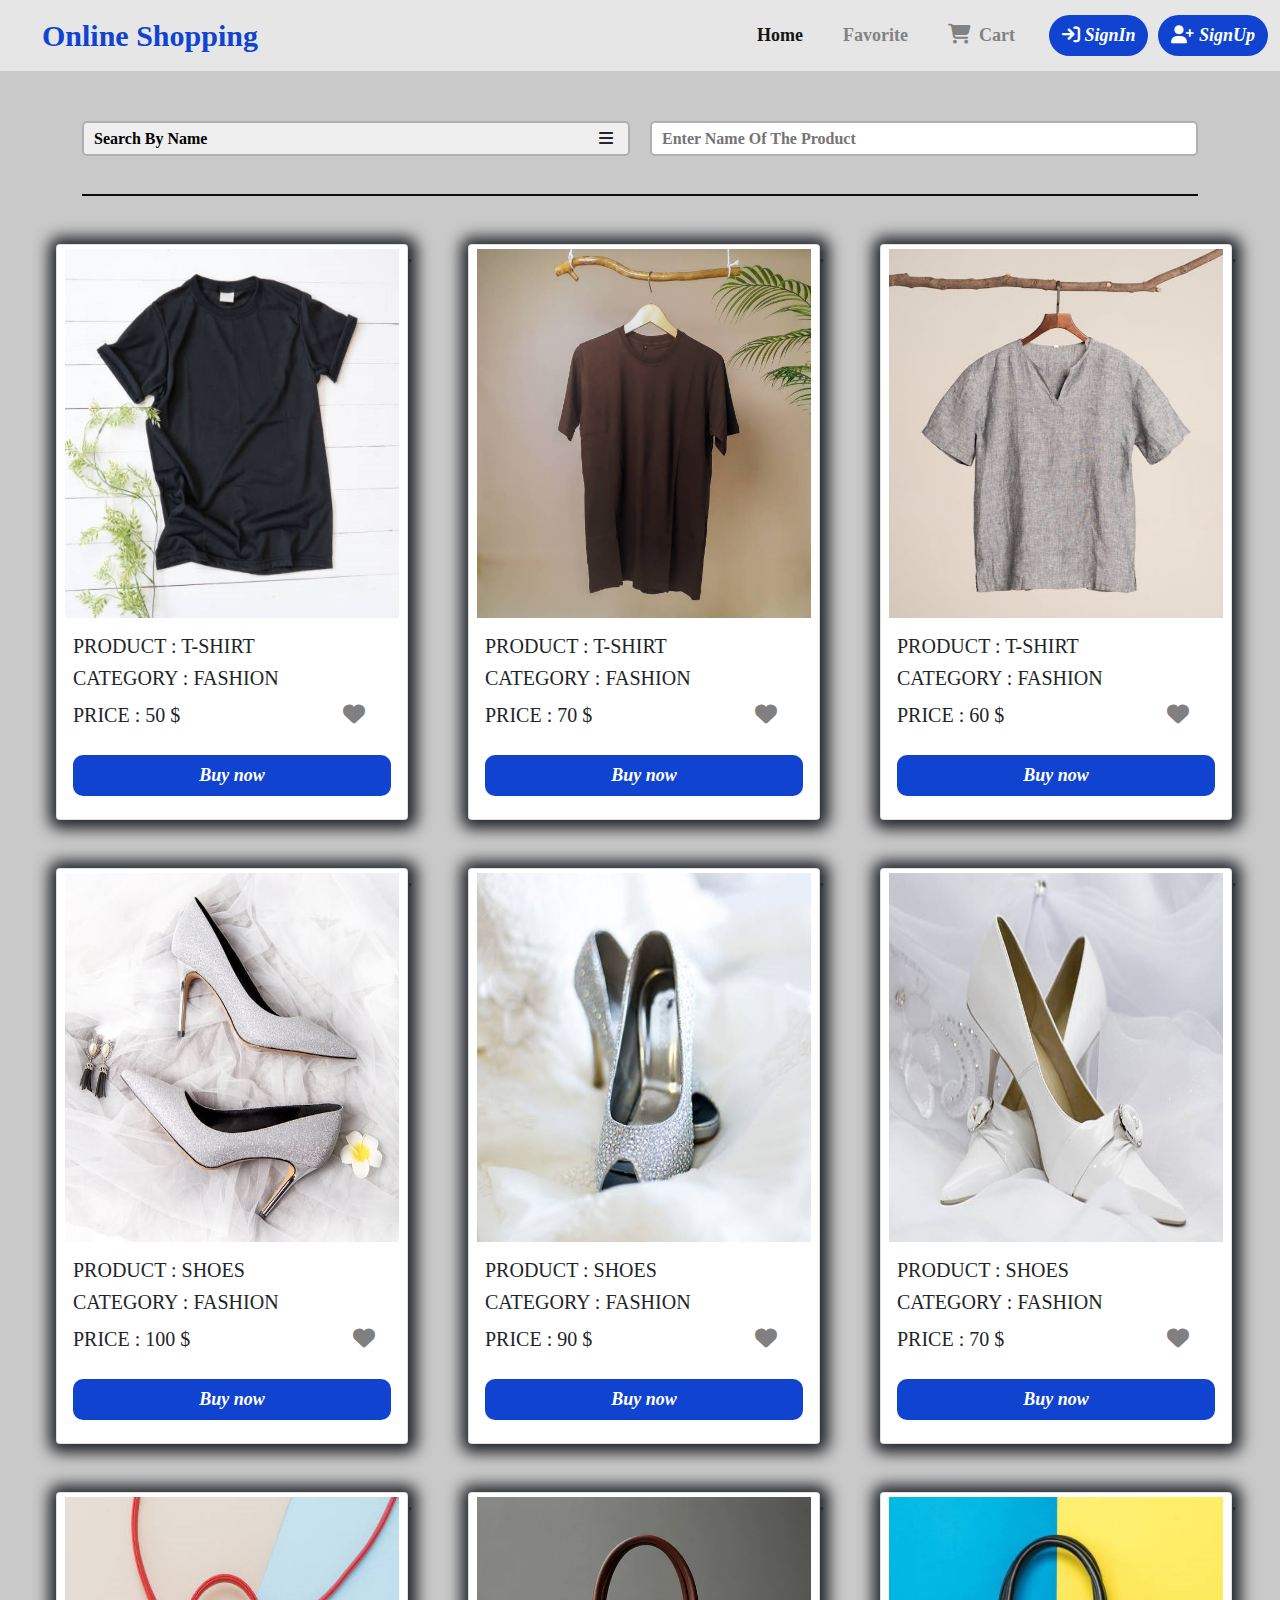
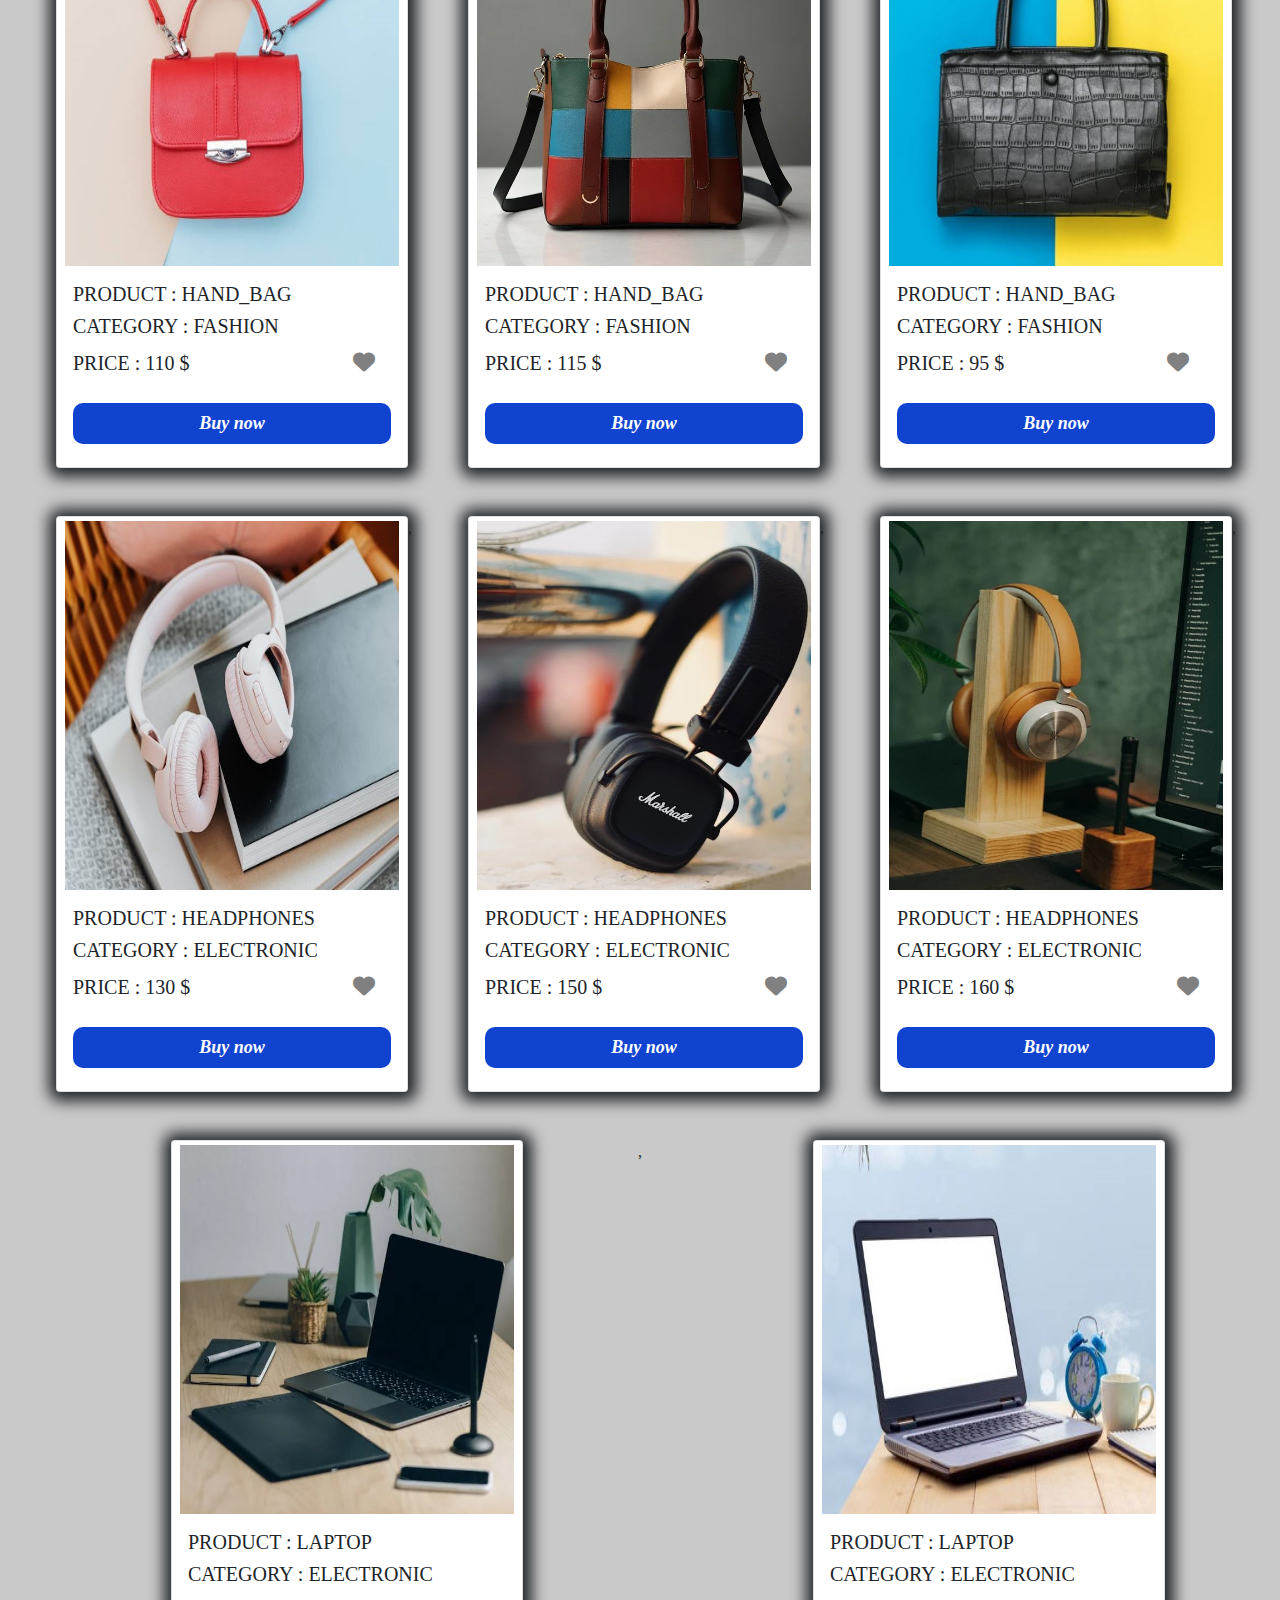
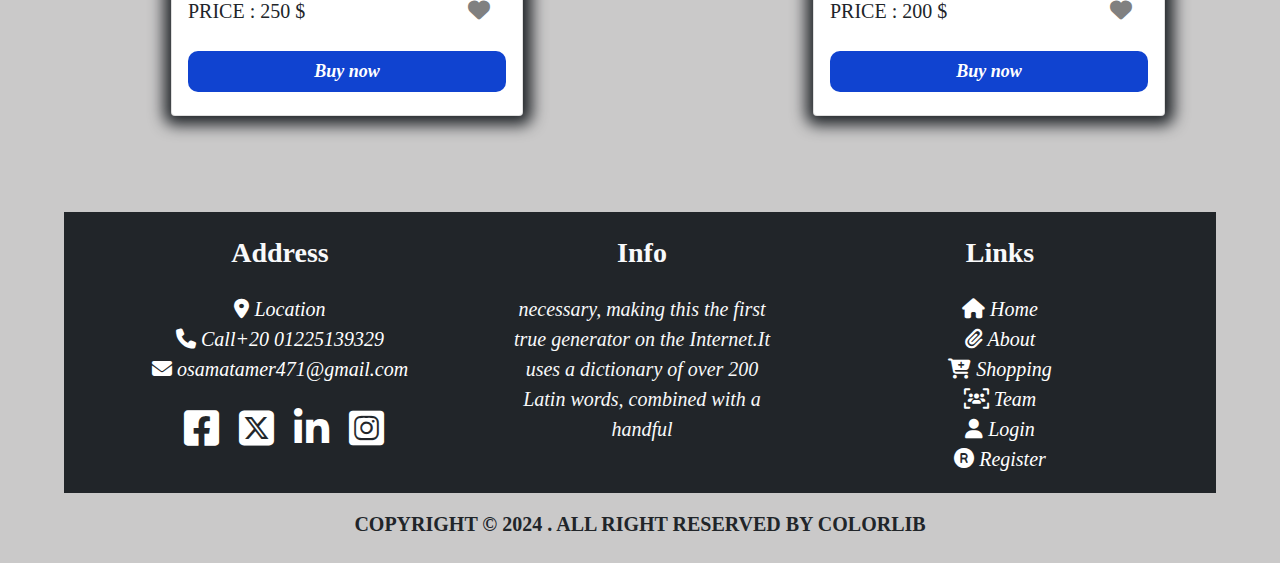
<file: index.html>
<!DOCTYPE html>
<html lang="en" data-bs-theme="dark">

<head>
  <meta charset="UTF-8">
  <meta name="viewport" content="width=device-width, initial-scale=1.0">
  <meta name="keywords" content="" />
  <meta name="description" content="">

  <link rel="StyleSheet" href="./CSS/all.css" />
  <link rel="StyleSheet" href="./CSS/font-awesome.min.css" />
  <link rel="StyleSheet" href="./CSS/bootstrap.min.css" />
  <link rel="styleSheet" href="./CSS/style.css" />

  <title>Home</title>
</head>

<body>
  
    <header>
        <nav class="navbar navbar-expand-lg nav-all">
            <div class="container-fluid">
                <a class="navbar-brand" href="#">Online Shopping</a>
                <button class="navbar-toggler" type="button" data-bs-toggle="collapse" data-bs-target="#navbarSupportedContent" aria-controls="navbarSupportedContent" aria-expanded="false" aria-label="Toggle navigation">
                    <span><i class="fa-solid fa-bars"></i></span>
                </button>
                
                <div class="collapse navbar-collapse justify-content-end w-50" id="navbarNavDropdown">
                    <ul class="navbar-nav d-flex flex-shrink-1">
                        <li class="nav-item fw-bold me-4">
                            <a class="nav-link active" aria-current="page" href="index.html" style="color:rgb(21, 21, 21);">Home</a>
                        </li>
                        <li class="nav-item fw-bold me-4" >
                            <a class="nav-link" href="cart.html#Favorite">Favorite</a>
                        </li>
                        <li class="nav-item cartNavItem">
                            <a class="nav-link cartNavIcon d-flex">
                                <div class="cartIconBox">
                                    <i class="fa-solid fa-cart-shopping fs-5 me-2"></i>  
                                    <span class="cartBadge"></span>
                                </div>
                                <span class="fw-bold">Cart</span>
                            </a>
                            <div class="cartMenu">
                                <div class="cartProductsContainer" id="cartProductsContainer">

                                </div> 

                                <div class="cartBtn">
                                    <a class="btn btn-primary" href="cart.html"> View All Product</a>
                                    <button class="btn btn-danger" id="deleteAllCart"> Delete All</button>
                                </div>
                            </div>
                        </li>
                        <li class="nav-item ">
                    </ul>
                    <div class="d-flex justify-content-start  ms-lg-3 mt-lg-0 profileBox">
                        <button class="btn btn1-home fst-italic " id="signInBtn" type="submit"><a href="./signin.html"><i class="fa-solid fa-arrow-right-to-bracket"></i> SignIn</a></button>
                        <button class="btn btn1-home fst-italic" id="signupBtn" type="submit"><a href="./signup.html"><i class="fa-solid fa-user-plus"></i> SignUp</a></button>
                        <a class="me-5"  id="profileNameBox">
                            <img src="image/userPhoto.png" alt="image-username" id="userImg"> 
                            <div class="profileNameMenu">
                                <button class="w-100 profileName profileMenuItem"> <i class="fa-solid fa-user"></i> &nbsp; Hi, </button>
                                <button class="w-100 profileMenuItem"><i class="fa-solid fa-gear"></i>&nbsp; Edit Profile</button>
                                <button class="btn btn-danger" id="logoutBtn">Logout  <i class="fa-solid fa-right-from-bracket"></i></button>
                            </div>
                        </a>
                    </div>
                </div>
            </div>
        </nav>
    </header>
   
    <main class="mb-5">
        <div class="searchContainer container mt-3">
            <form class="d-flex flex-column flex-md-row searchForm">

                <div class="searchTypeBox mb-2">

                    <select name="searchType" id="searchType" onblur="searchTypeIconDisplay()" onfocus="searchTypeIconDisplay()">
                        <option value="name">Search By Name</option>
                        <option value="category">Search By Category</option>
                    </select>
                    <span><i class="fa-solid fa-bars"></i></span>
                    
                </div>

                <div class="searchValueBox mb-2">
                    <input class="searchValueInput" name="name" type="text" id="productNameInput" placeholder="Enter Name Of The Product">
                    <input class="searchValueInput" name="category" type="text" id="productCategoryInput" placeholder="Enter Name Of The category">
                </div>
                
            </form>
        </div>
    </main>

    <section>
        <div class="mt-5">
            <div class="container-fluid">
                <div class="row justify-content-evenly products">

                    <!-- <div class="col-sm-12 col-md-6 col-lg-4 col-xl-3">
                        <div class="card mb-5 m-auto " style="width: 20rem; height: 30rem; box-shadow: 1px 1px 15px 8px;">
                            <img src="./image/shoes.webp" class="card-img-top ps-2 pe-2 pt-1" alt="Classima 10718" style="height: 75%;">
                            <div class="card-body">
                                <h5 class="fw-bold" style="text-transform: uppercase;">product : </h5>
                                <h5 class="fw-bold" style="text-transform: uppercase;">price : </h5>
                                <h5 class="fw-bold" style="text-transform: uppercase;">Category : </h5>
                                <button class="btn btn-show fst-italic">Buy now</button>
                                <button class="btn btn-icon fst-italic"><i class="fa-solid fa-heart"></i></button>
                            </div>
                        </div>
                    </div> -->

                </div>
            </div>
        </div>
    </section>

    <footer class="bd-footer mt-5 mb-4">
        <div class="container-fluid bg-dark" style="width: 90%;">
          <div class="row justify-content-evenly" style="text-align: center;">
    
            <div class="col-sm-12 col-md-6 col-lg-3">
              <div class="" style="width: 100%;">
                <h3 class="text-light pt-4 pb-3 fw-bold">Address</h3>
                <a href="#" class="footer-link fs-5 fst-italic" style="text-decoration: none;"><i
                    class="fa-solid fa-location-dot"></i><span> Location</span></a><br>
                <a href="#" class="footer-link fs-5 fst-italic" style="text-decoration: none;"><i class="fa-solid fa-phone"></i>
                  <span> Call+20 01225139329</span></a><br>
                <a href="#" class="footer-link fs-5 fst-italic" style="text-decoration: none;"><i
                    class="fa-solid fa-envelope"></i> <span> osamatamer471@gmail.com</span></a>
                <br />
                <a href="#"><i class="fa-brands fa-square-facebook ms-2 mt-4 mb-4 fs-1 pb-2 footer-link"></i></a>
                <a href="#"><i class="fa-brands fa-square-x-twitter ms-3 fs-1 pb-2 footer-link"></i></a>
                <a href="#"><i class="fa-brands fa-linkedin ms-3 fs-1 pb-2 footer-link"></i></a>
                <a href="#"><i class="fa-brands fa-square-instagram ms-3 fs-1 pb-1 footer-link"></i></a>
              </div>
            </div>
    
            <div class="col-sm-12 col-md-6 col-lg-3 ps-3">
              <div class="" style="width: 100%;">
                <h3 class="text-light pt-4 pb-3 fw-bold">Info</h3>
                <p class="text-light pb-3 fs-5 fst-italic" style="width: 100%;">
                  necessary, making this the first true generator on the Internet.It uses a dictionary of over 200 Latin
                  words, combined with a handful
                </p>
              </div>
            </div>
    
            <div class="col-sm-12 col-md-6 col-lg-3">
              <div style="width: 100%;">
                <h3 class="text-light pt-4 pb-3 fw-bold">Links</h3>
                <a href="./index.html" class=" footer-link fs-5 fst-italic" style="text-decoration: none;"><i
                    class="fa-solid fa-house"></i><span> Home</span></a><br>
                <a href="./about.html" class=" footer-link fs-5 fst-italic" style="text-decoration: none;"><i
                    class="fa-solid fa-paperclip"></i></i><span> About</span></a><br>
                <a href="./shopping.html" class=" footer-link fs-5 fst-italic" style="text-decoration: none;"><i 
                  class="fa-solid fa-cart-plus"></i><span> Shopping</span></a><br>
                <a href="#" class=" footer-link fs-5 fst-italic" style="text-decoration: none;"><i
                    class="fa-solid fa-users-viewfinder"></i><span> Team</span></a><br>
                <a href="./login.html" class=" footer-link fs-5 fst-italic " style="text-decoration: none;"><i
                    class="fa-solid fa-user"></i><span> Login</span></a><br>
                <a href="./register.html" class=" footer-link fs-5 fst-italic" style="text-decoration: none;"><i 
                  class="fa-solid fa-registered pb-4"></i></i><span> Register</span></a><br>
              </div>
            </div>
          </div>
        </div>
    
        <div style="text-align: center;">
          <p class="mt-3 fw-bold fs-5 m-auto">COPYRIGHT © 2024 . ALL RIGHT RESERVED BY COLORLIB</p>
        </div>
    </footer>
  

  <script src="./JS/bootstrap.bundle.min.js"></script>
  <script src="./JS/script.js"></script>
</body>

</html>
</file>
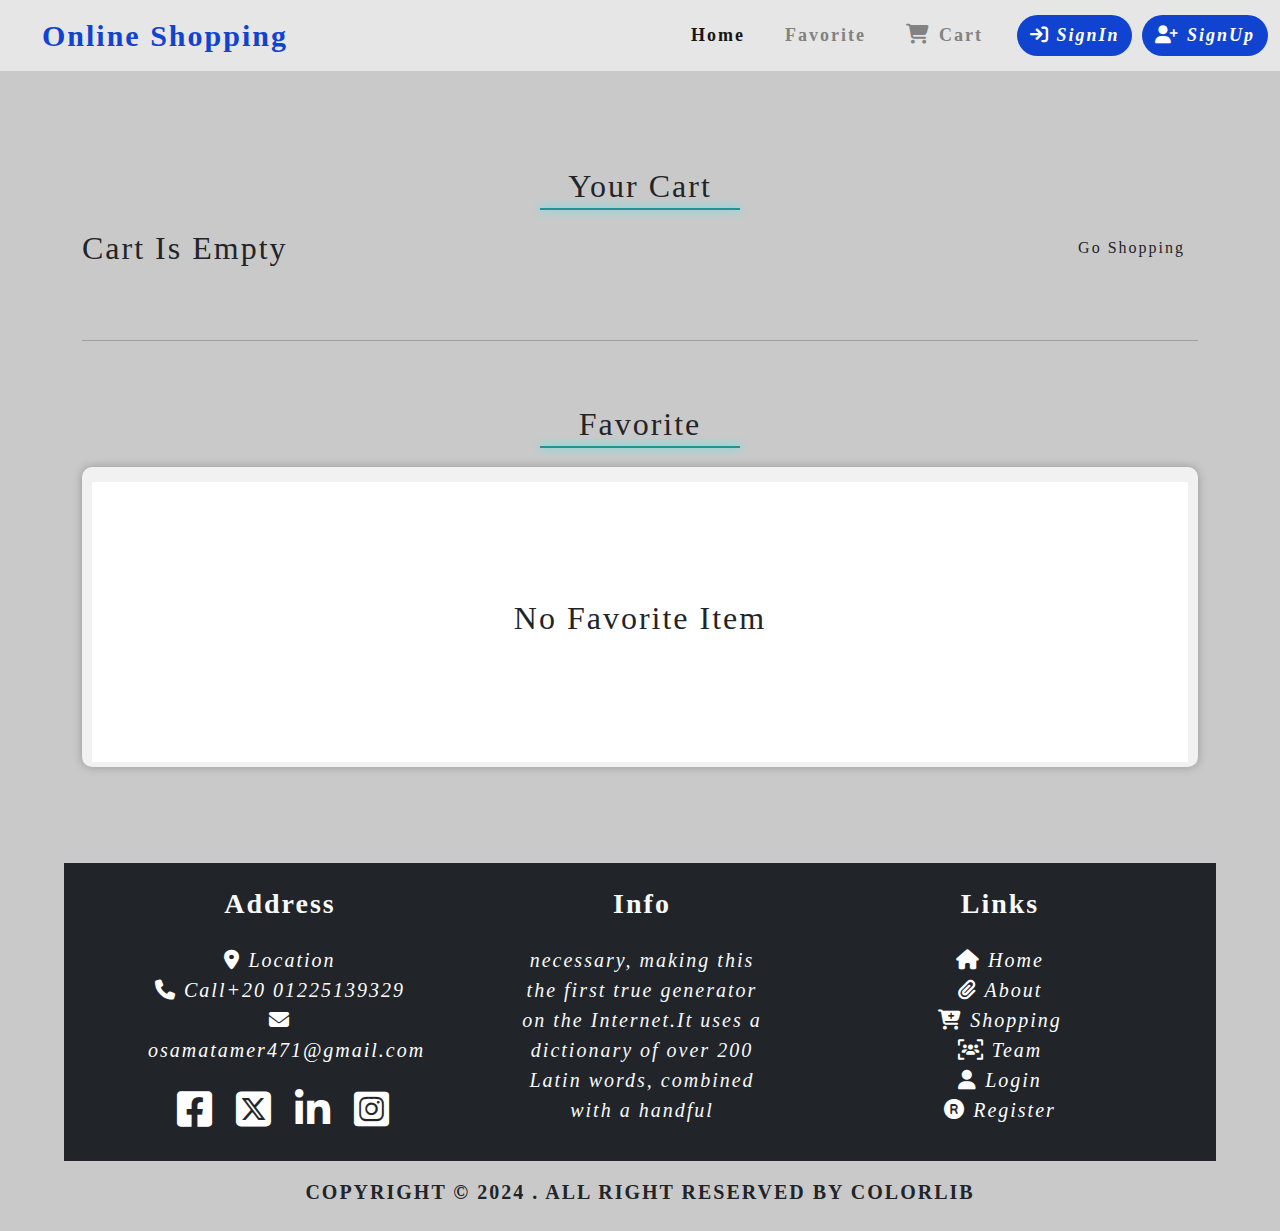
<file: cart.html>
<!DOCTYPE html>
<html lang="en">
<head>
  <meta charset="UTF-8">
  <meta name="viewport" content="width=device-width, initial-scale=1.0">
  <meta name="keywords" content="" />
  <meta name="description" content="">

  <link rel="StyleSheet" href="./CSS/all.css" />
  <link rel="StyleSheet" href="./CSS/font-awesome.min.css" />
  <link rel="StyleSheet" href="./CSS/bootstrap.min.css" />
  <link rel="styleSheet" href="./CSS/style.css" />
  <link rel="styleSheet" href="./CSS/cart.css" />
 

  <title>Home</title>
</head>
<body>
  <header>
    <nav class="navbar navbar-expand-lg nav-all">
        <div class="container-fluid">
            <a class="navbar-brand" href="#">Online Shopping</a>
            <button class="navbar-toggler" type="button" data-bs-toggle="collapse" data-bs-target="#navbarSupportedContent" aria-controls="navbarSupportedContent" aria-expanded="false" aria-label="Toggle navigation">
                <span><i class="fa-solid fa-bars"></i></span>
            </button>
            
            <div class="collapse navbar-collapse justify-content-end w-50" id="navbarNavDropdown">
                <ul class="navbar-nav d-flex flex-shrink-1">
                    <li class="nav-item fw-bold me-4">
                        <a class="nav-link active" aria-current="page" href="index.html" style="color:rgb(21, 21, 21);">Home</a>
                    </li>
                    <li class="nav-item fw-bold me-4" >
                        <a class="nav-link" href="cart.html#Favorite">Favorite</a>
                    </li>
                    <li class="nav-item cartNavItem">
                        <a class="nav-link cartNavIcon d-flex">
                            <div class="cartIconBox">
                                <i class="fa-solid fa-cart-shopping fs-5 me-2"></i>  
                                <span class="cartBadge"></span>
                            </div>
                            <span class="fw-bold">Cart</span>
                        </a>
                        <div class="cartMenu">
                            <div class="cartProductsContainer" id="cartProductsContainer">
                        
                            </div> 

                            <div class="cartBtn">
                                <a class="btn btn-primary" href="cart.html"> View All Product</a>
                                <button class="btn btn-danger" id="deleteAllCart"> Delete All</button>
                            </div>
                        </div>
                    </li>
                    <li class="nav-item ">
                </ul>
                <div class="d-flex justify-content-start  ms-lg-3 mt-lg-0 profileBox">
                    <button class="btn btn1-home fst-italic " id="signInBtn" type="submit"><a href="./signin.html"><i class="fa-solid fa-arrow-right-to-bracket"></i> SignIn</a></button>
                    <button class="btn btn1-home fst-italic" id="signupBtn" type="submit"><a href="./signup.html"><i class="fa-solid fa-user-plus"></i> SignUp</a></button>
                    <a class="me-5"  id="profileNameBox">
                        <img src="image/userPhoto.png" alt="image-username" id="userImg"> 
                        <div class="profileNameMenu">
                            <button class="w-100 profileName profileMenuItem"> <i class="fa-solid fa-user"></i> &nbsp; Hi, </button>
                            <button class="w-100 profileMenuItem"><i class="fa-solid fa-gear"></i>&nbsp; Edit Profile</button>
                            <button class="btn btn-danger" id="logoutBtn">Logout  <i class="fa-solid fa-right-from-bracket"></i></button>
                        </div>
                    </a>
                </div>
            </div>
        </div>
    </nav>
</header>

  <main class="my-5 py-5 d-flex flex-column container" id="Cart">
    <h2 class=" mb-4 sectionTitle">Your Cart </h2>
    <div class="cartContainer container d-flex flex-column flex-lg-row p-5 mb-5">
      <h2 class="emptyContainer">Cart Is Empty</h2>
      <a class="btn" href="index.html">Go Shopping</a>
    </div> <!-- cartContainer -->
        
    <div class="totalPriceContainer  justify-content-between  flex-column flex-md-row">
      <h2 class="totalPrice">Total Price : <span>0.00</span></h2>
      <div class="mt-2 mt-md-0">
        <button class="btn btn-success buyingBtn">Proceed to Buy</button>
        <button class="btn btn-danger deleteAllBtn">Delete ALL</button>
      </div>
    </div>

    <hr>
        
    <div class="mt-5" id="Favorite">
      <h2 class="mb-4 sectionTitle">Favorite</h2>
      <div class="Favorite">
        <div data-bs-spy="scroll" data-bs-target="#list-example" data-bs-offset="0" class="scrollspy-example  favoriteContainer" tabindex="0">

        </div>
            
        <div id="list-example" class="list-group circlesBox d-none d-lg-flex">

        </div>
      </div> <!-- Favorite -->
    </div>
  </main>


  <footer class="bd-footer mt-5 mb-4">
    <div class="container-fluid bg-dark" style="width: 90%;">
      <div class="row justify-content-evenly" style="text-align: center;">
        <div class="col-sm-12 col-md-6 col-lg-3">
          <div class="" style="width: 100%;">
            <h3 class="text-light pt-4 pb-3 fw-bold">Address</h3>
            <a href="#" class="footer-link fs-5 fst-italic" style="text-decoration: none;"><i
              class="fa-solid fa-location-dot"></i><span> Location</span></a><br>
            <a href="#" class="footer-link fs-5 fst-italic" style="text-decoration: none;"><i class="fa-solid fa-phone"></i>
            <span> Call+20 01225139329</span></a><br>
            <a href="#" class="footer-link fs-5 fst-italic" style="text-decoration: none;"><i
                class="fa-solid fa-envelope"></i> <span> osamatamer471@gmail.com</span></a>

            <br />

            <a href="#"><i class="fa-brands fa-square-facebook ms-2 mt-4 mb-4 fs-1 pb-2 footer-link"></i></a>
            <a href="#"><i class="fa-brands fa-square-x-twitter ms-3 fs-1 pb-2 footer-link"></i></a>
            <a href="#"><i class="fa-brands fa-linkedin ms-3 fs-1 pb-2 footer-link"></i></a>
            <a href="#"><i class="fa-brands fa-square-instagram ms-3 fs-1 pb-1 footer-link"></i></a>
          </div>
        </div>
    
        <div class="col-sm-12 col-md-6 col-lg-3 ps-3">
          <div class="" style="width: 100%;">
            <h3 class="text-light pt-4 pb-3 fw-bold">Info</h3>
            <p class="text-light pb-3 fs-5 fst-italic" style="width: 100%;">
              necessary, making this the first true generator on the Internet.It uses a dictionary of over 200 Latin
              words, combined with a handful
            </p>
          </div>
        </div>
    
        <div class="col-sm-12 col-md-6 col-lg-3">
          <div style="width: 100%;">
            <h3 class="text-light pt-4 pb-3 fw-bold">Links</h3>
            <a href="./index.html" class=" footer-link fs-5 fst-italic" style="text-decoration: none;"><i
              class="fa-solid fa-house"></i><span> Home</span></a><br>
            <a href="./about.html" class=" footer-link fs-5 fst-italic" style="text-decoration: none;"><i
              class="fa-solid fa-paperclip"></i></i><span> About</span></a><br>
            <a href="./shopping.html" class=" footer-link fs-5 fst-italic" style="text-decoration: none;"><i 
              class="fa-solid fa-cart-plus"></i><span> Shopping</span></a><br>
            <a href="#" class=" footer-link fs-5 fst-italic" style="text-decoration: none;"><i
              class="fa-solid fa-users-viewfinder"></i><span> Team</span></a><br>
            <a href="./login.html" class=" footer-link fs-5 fst-italic " style="text-decoration: none;"><i
              class="fa-solid fa-user"></i><span> Login</span></a><br>
            <a href="./register.html" class=" footer-link fs-5 fst-italic" style="text-decoration: none;"><i 
              class="fa-solid fa-registered pb-4"></i></i><span> Register</span></a><br>
          </div>
        </div>
      </div>
    </div>
    
    <div style="text-align: center;">
      <p class="mt-3 fw-bold fs-5 m-auto">COPYRIGHT © 2024 . ALL RIGHT RESERVED BY COLORLIB</p>
    </div>
  </footer>

 
  <script src="./JS/bootstrap.bundle.min.js"></script>
  <script src="./JS/cart.js"></script>
    
</body>
</html>
</file>
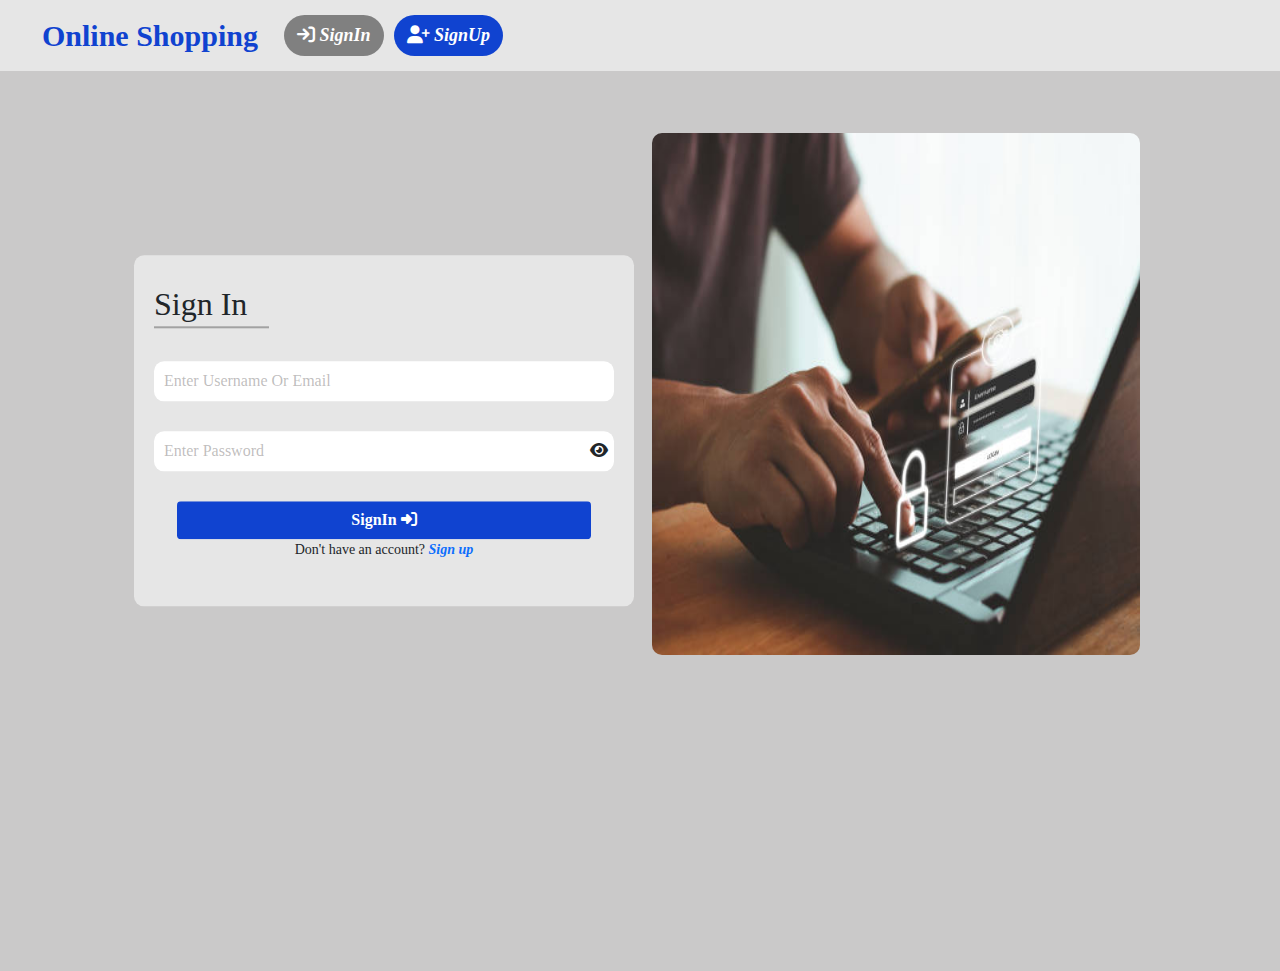
<file: signin.html>
<!DOCTYPE html>
<html lang="en" data-bs-theme="dark">

<head>
  <meta charset="UTF-8">
  <meta name="viewport" content="width=device-width, initial-scale=1.0">
  <meta name="keywords" content="" />
  <meta name="description" content="">

  <link rel="StyleSheet" href="./CSS/all.css" />
  <link rel="StyleSheet" href="./CSS/font-awesome.min.css" />
  <link rel="StyleSheet" href="./CSS/bootstrap.min.css" />
  <link rel="styleSheet" href="./CSS/style.css" />
  <link rel="styleSheet" href="./CSS/signin.css" />

  <title>Home</title>
</head>

<body>
  
    <header>
        <nav class="navbar navbar-expand-lg nav-all">
            <div class="container-fluid">
                <a class="navbar-brand" href="#">Online Shopping</a>
                <button class="navbar-toggler" type="button" data-bs-toggle="collapse" data-bs-target="#navbarSupportedContent" aria-controls="navbarSupportedContent" aria-expanded="false" aria-label="Toggle navigation">
                    <span><i class="fa-solid fa-bars"></i></span>
                </button>
                
                <div class="collapse navbar-collapse" id="navbarSupportedContent">
                    <button class="btn btn1-home fst-italic" type="submit" style="background-color: gray;"><a href="./signin.html"><i class="fa-solid fa-arrow-right-to-bracket"></i> SignIn</a></button>
                    <button class="btn btn1-home fst-italic" type="submit"><a href="./signup.html"><i class="fa-solid fa-user-plus"></i> SignUp</a></button>
                </div>
            </div>
        </nav>
    </header>
  
    <main>
      <div class="container-fluid">
        <div class="row justify-content-evenly">
          <div class="formContainer container">
              <form>
                  <h2>Sign In</h2>
                  <div class="inputContainer">
                    <span class="inputName ">Username or Email</span>
                    <input type="text" placeholder="Enter Username Or Email" id="userNameOrEmail" autocomplete="off">
                  </div>
                  <div class="inputContainer">
                    <span class="inputName">Password</span>
                    <input type="password" placeholder="Enter Password" id="password">
                    <span class="passwordEye" onclick="showPassWord()"><i class="fa-solid fa-eye"></i></span>
                  </div>
                  <div class="submitContainer">
                    <button class="btn" id="submitBtn">SignIn <i class="fa-solid fa-right-to-bracket"></i></button>
                    <p>Don't have an account? <a href="signup.html">Sign up</a></p>
                  </div>
              </form>
          </div>
          <div class="div-img-signup">
            <img src="./image/signin.jpg" alt="signup" class="img-signup" />
        </div>
        </div>
      </div>
    </main>

  <script src="./JS/bootstrap.bundle.min.js"></script>
  <script src="./JS/signin.js"></script>
</body>

</html>
</file>
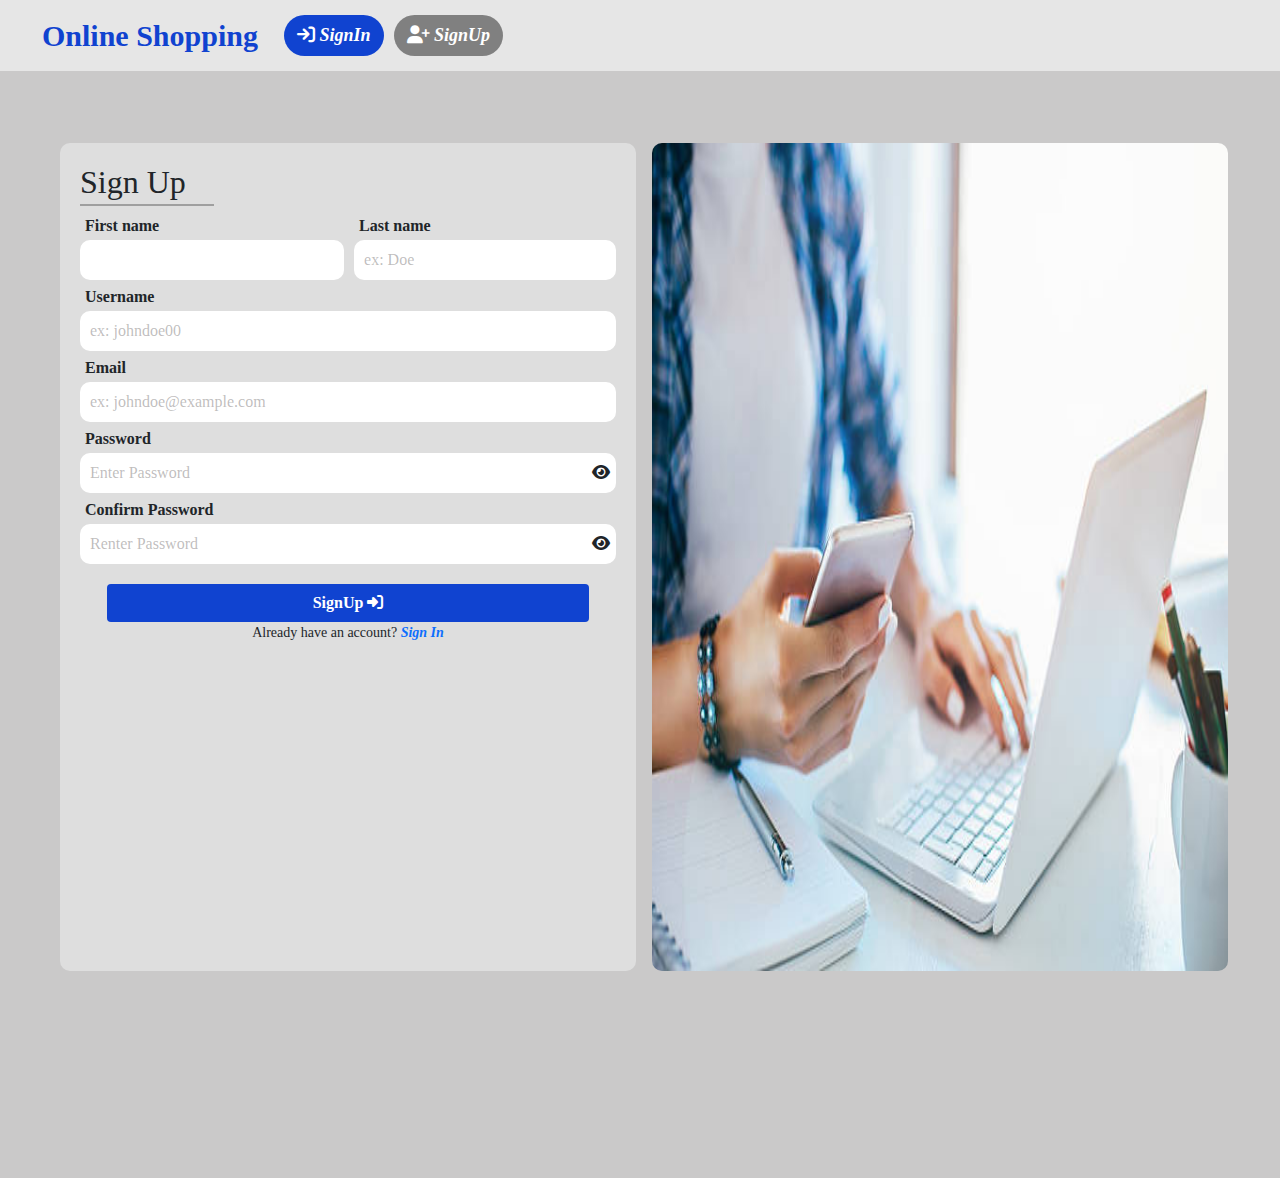
<file: signup.html>
<!DOCTYPE html>
<html lang="en" data-bs-theme="dark">

<head>
  <meta charset="UTF-8">
  <meta name="viewport" content="width=device-width, initial-scale=1.0">
  <meta name="keywords" content="" />
  <meta name="description" content="">

  <link rel="StyleSheet" href="./CSS/all.css" />
  <link rel="StyleSheet" href="./CSS/font-awesome.min.css" />
  <link rel="StyleSheet" href="./CSS/bootstrap.min.css" />
  <link rel="styleSheet" href="./CSS/style.css" />
  <link rel="styleSheet" href="./CSS/signup.css" />

  <title>Home</title>
</head>

<body>
  
    <header>
        <nav class="navbar navbar-expand-lg nav-all">
            <div class="container-fluid">
                <a class="navbar-brand" href="#">Online Shopping</a>
                <button class="navbar-toggler" type="button" data-bs-toggle="collapse" data-bs-target="#navbarSupportedContent" aria-controls="navbarSupportedContent" aria-expanded="false" aria-label="Toggle navigation">
                    <span><i class="fa-solid fa-bars"></i></span>
                </button>
                
                <div class="collapse navbar-collapse" id="navbarSupportedContent">
                    <button class="btn btn1-home fst-italic" type="submit"><a href="./signin.html"><i class="fa-solid fa-arrow-right-to-bracket"></i> SignIn</a></button>
                    <button class="btn btn1-home fst-italic" type="submit" style="background-color: gray;"><a href="./signup.html"><i class="fa-solid fa-user-plus"></i> SignUp</a></button>
                </div>
            </div>
        </nav>
    </header>
  
    <main class="pb-2 pt-4">
        
        <div class="container-fluid">
            <div class="row justify-content-evenly mt-5">
                <div class="formContainer"> 
                    <div class="div-form-signup mx-5">
                        <form >
                            <h2>Sign Up</h2>
        
                            <div class="nameContainer d-flex flex-column flex-lg-row">
                                <div>
                                    <label for="firstName">First name</label>
                                    <input type="text" placeholder="ex: John" id="firstName" autofocus autocomplete="off">
                                </div>
                            
                                <div>
                                    <label for="lastName">Last name</label>
                                    <input type="text" placeholder="ex: Doe" id="lastName" autocomplete="off">
                                </div>
                            </div>
        
                            <div class="">
                            <label for="username">Username</label>
                            <input type="text" placeholder="ex: johndoe00" id="username" autocomplete="off">
                            </div>
        
                            <div class="">
                            <label for="email">Email</label>
                            <input type="email" placeholder="ex: johndoe@example.com" id="email" autocomplete="off">
                            </div>
        
                            <div class="">
                                <label for="password"> Password</label>
                                <div class="inputContainer passwordContainer">
                                    <input type="password" placeholder="Enter Password" id="password">
                                    <span class="passwordEye" onclick="showPassWord()"><i class="fa-solid fa-eye"></i></span>
                                </div>
                            </div>
                            <div class="">
                                <label for="confirmPassword">Confirm Password</label>
                                <div class="inputContainer passwordContainer">
                                    <input type="password" placeholder="Renter Password" id="confirmPassword">
                                    <span class="confirmPasswordEye" onclick="showConfirmPassWord ()"><i class="fa-solid fa-eye"></i></span>
                                </div>
                            </div>
        
                            <div class="submitContainer">
                            <button class="btn" id="submitBtn">SignUp <i class="fa-solid fa-right-to-bracket"></i></button>
                            <p>Already have an account? <a href="#">Sign In</a></p>
                            </div>
        
                        </form>
                    </div>
                </div>
            </div> 

                <div class="div-img-signup">
                    <img src="./image/signup.jpg" alt="signup" class="img-signup" />
                </div>

            </div>
        </div>
        
    </main>

  <script src="./JS/bootstrap.bundle.min.js"></script>
  <script src="./JS/signup.js"></script>
</body>

</html>
</file>
<file: CSS/style.css>
*{
    box-sizing: border-box;
    margin: 0;
    padding: 0;
}

body{
    font-family: cursive;
    background-color: rgba(149, 148, 148, 0.5);
}

/* ------------------------------------------  Header  -------------------------------- */
.nav-all{
    width: 100%;
    background-color: rgb(230, 230, 230);
    top: 0;
    z-index: 1;
}
.navbar-brand{
    font-size: 30px;
    font-weight: bold;
    margin-left: 30px;
    color: rgb(16, 67, 208);
}
.navbar-brand:hover{
    color: rgba(44, 89, 253, 0.9);
    transform: scale(1.1 , 1.1);
}
.nav-link{
    color: rgb(130, 130, 130);
    margin: auto;
    font-size: 18px;
}
.nav-item:hover .nav-link{
    color: rgb(21, 21, 21);
    transform: scale(1.2 , 1.2);
}
.cartNavItem {
    position: relative;
}
.cartNavIcon {
    cursor:pointer;
}
.cartIconBox {
    position: relative;
    font-size: 18px;
}
.fa-cart-shopping {
    color:rgb(130, 130, 130);
}
.cartBadge {
    position: absolute;
    top: -10px;
    right: 0px;
    width: 20px;
    height: 20px;
    text-align: center;
    border-radius: 50%;
    line-height: 15px;
    font-size: 13px;
    background-color: rgb(4, 158, 158);
    color: #ffffff;
    padding: 2.5px;
}

.cartMenu {
    width: 350px;
    min-height: 150px;
    max-height: 400px;
    position: absolute;
    top: calc(100% + 5px);
    right: 0;
    z-index: 2;
    background: rgba(202, 198, 198, 0.473);
    backdrop-filter: blur(25px);
    border: 1px solid rgba(105, 105, 105);
    border-radius: 10px;
    overflow: hidden;
    box-shadow: 0 1px 50px rgba(0, 0, 0, 0.384);
    padding-bottom: 50px;
    display: none;   
}
#emptyCartText {
    display: flex;
    justify-content: center;
    align-items: center;
    width: 100%;
    height: 80px;
}
.cartProductsContainer {
    width: 100%;
    max-height:  350px;
    padding: 5px;
    overflow-y: scroll;
}
.cartProductsContainer::-webkit-scrollbar {
    width: 5px ;
    opacity: 0;
}
.cartProductsContainer::-webkit-scrollbar-track {
    background: #ffffff1c ;

}
.cartProductsContainer::-webkit-scrollbar-thumb {
    background: linear-gradient(0deg, #e3e3e3, #e5e5ea);
    transition:  0.5s;
}
.cartProductsContainer::-webkit-scrollbar-thumb:hover {
    background: linear-gradient(0deg, #c7c8c8 ,#cbcbcb);
}
.cartProducs {
    width: 100%;
    height: 80px;
    display: flex;
    background-color: #c7c8c8;
    user-select: none;
    margin-bottom: 5px;
}
.cartProducs img {
    width: 75px;
    border-radius: 10px;

}
.cartProductInfo {
    width: calc(100% - 75px);
    padding: 0 5px;
    display: flex;
    justify-content: space-between;
    align-items: center;

}
.cartProductInfo h3 {
    font-size: 14px;
    width: 70%;
    max-height: 70px;
    white-space: wrap;
    overflow: hidden;
    text-overflow: ellipsis;
}
.cartProductQuantity {
    display: flex;
    justify-content: space-between;
    width: 100px;

}
.cartProductQuantity span {
    text-align: center;
    width: 25px;
    height: 25px;
    padding: 0;
    line-height: 20px;

}
.cartBtn{
    width: calc(100% - 10px);
    height: 40px;
    position: fixed;
    bottom: 5px;
    left: 50%;
    transform: translate(-50% , 0%);
    display: flex;
    justify-content: space-around;
    column-gap: 5px;

}
.cartBtn button {
    width: 50%;
}
.btn1-home{
    background-color: rgb(16, 67, 208);
    color: white;
    border-radius: 30px;
    font-size: 18px;
    font-weight: bold;
    margin-left: 10px;
}
.btn1-home a{
    text-decoration: none;
    color: white;
}

.btn1-home:hover{
    background-color:rgba(44, 89, 253, 0.9);
    color: white;
    transform: scale(1.07 , 1.07);
}

.cardProductQuantity {
    display: none ;
    margin-top: 10px;
    justify-content: space-between;
    padding: 0 5px;
}

.addToCartBtn {
    justify-content: center;
    text-align: center !important;
}
.cardProductQuantity {
    display: none ;
    margin-top: 10px;
    justify-content: space-between;
    padding: 0 5px;
}


/* ---------------------------------------------- profile ------------------------------------------------- */

#profileNameBox {
    display: none;
    position: relative;
    cursor: pointer;
}
@media (max-width: 992px) {
    #profileNameBox {
        position: static;
    }
}
#userImg {
    width: 30px;
    border: 1.5px solid #292929;
    border-radius: 50%;
    margin-left: 44%;
}
.profileNameMenu {
    position: absolute;
    right: 0;
    top: calc(100% + 10px);
    width: 200px;
    background-color: #b1afaf;
    border-radius: 5px;
    display: none;
    gap: 2px;
    flex-direction: column;
    justify-content: space-between;
    border-radius: 5px;
    box-shadow: 0 0 10px rgba(3, 126, 126, 0.445);
    overflow: hidden;
    padding: 0 0 0px 0;
}
.profileName {
    text-transform: capitalize;
}
.profileMenuItem {
    height: 30px;
    border: none;
    text-align: start;
    padding: 0 20px;
    background-color: #f1f1f1;
}
.profileMenuItem:hover {
    background-color: #e1e1e1;
}

/* ------------------------------------------  section1  -------------------------------- */

.btn-show{
    background-color: rgb(16, 67, 208);
    width: 100%;
    color: white;
    border-radius: 10px;
    font-size: 18px;
    font-weight: bold;
}
.btn-show:hover{
    background-color:rgba(44, 89, 253, 0.9);
    color: white;
    transform: scale(1.07 , 1.07);
}
.icon{
    font-size: 22px;
    color: gray;
    margin-left: 50%;
}


/* ---------------------------------------------- Search Form  ----------------------------------- */
.searchForm {
    justify-content: center;
    align-items: center;
    column-gap: 20px;
    width: 100%;
    margin: 50px auto 15px auto;
    padding:  0 0 30px 0;
    border-bottom: 2px solid #0b0b0b;
    background-color: #e9e8e800;
}
.searchTypeBox {
    width: 50%;
    position: relative;

}
.searchTypeBox span {
    position: absolute;
    top: 50%;
    right: 10px;
    background-color: #faf4f400;
    transform: translate(-50% , -50%);
    z-index: 1;
}
.searchTypeBox select {
    width: 100%;
    height: 35px;
    padding: 0 10px;
    outline: none;
    appearance: none;
    font-weight: 600;
    border-radius: 5px;
    border: 2px solid #b1afaf;
}

.searchValueBox {
    width: 50%;
}
@media (max-width: 868px) {
    .searchTypeBox {
        width: 100%;
    }
    .searchValueBox {
        width: 100%;
    }
}
.searchValueBox > input , .searchValueBox select , .searchValueBox div{
    width: 100%;
    height: 35px;
    padding: 0 0px;
    font-weight: 600;
}
.searchValueBox select , .searchValueBox  .productPriceInput{
    display: flex;
    column-gap: 20px;
    padding: 1 0 0;
    display: none;
}
.searchValueBox  div  input{
    width: 50%;
    font-weight: 600;
    padding: 0 10px;
    border: 0.1px solid #b1afaf;
    outline: none;
}
.searchValueBox > input , .searchValueBox select, .searchValueBox  div  input{
    padding-left: 10px;
    border-radius: 5px;
    border: 2px solid #b1afaf;
    outline: none;
}
#productCategoryInput{
    display: none;
}

/* --------------------------------- Product Card container ---------------------------------------------- */
.mainPageContainer {
    width: 90%;
    margin: 0 auto;
    display: flex;
    flex-wrap: wrap;
    justify-content: center;
}
.productCard {
    flex: 0 0 calc(25% - 20px);
    background: rgb(255, 255, 255);
    color: white;
    padding: 10px;
    margin: 10px;
    border: 2px solid #DDDDDD;
    user-select: none;
    transition: all 0.2s linear;
    position: relative;
    overflow: hidden;
    border-radius: 5px;
}

/* ----------------------------  footer --------------------------- */

.footer-link{
    color: white;
}
.footer-link:hover{
    color: rgb(91, 129, 232);
    transform: scale(1.2 , 1.2);
}
</file>
<file: CSS/cart.css>
* {
    padding: 0;
    margin: 0;
    box-sizing: border-box;
    letter-spacing: 2px;
}
body{
    background-color: rgba(149, 148, 148, 0.5);
}
.navbarBtn {
    color: #ffffff00;
}
.navbarBtn:active {
    box-shadow: 0 0 10px rgba(0, 0, 0, 0.336) !important;
}
/* ---------------- */
.sectionTitle {
    width: 100%;
    text-align: center;
    /* background-color: aqua; */
    position: relative;
}
.sectionTitle::after {
    content: "";
    position: absolute;
    width: 200px;
    height: 2px;
    background-color: rgb(36, 146, 146);
    box-shadow: 0 0 10px rgb(2, 255, 255);
    bottom: -5px;
    left : 50%;
    transform: translate(-50% , 0);
}
.cartContainer {
    width: 100% !important;
    /* background-color: rgba(206, 0, 0, 0.938); */
    justify-content: space-between !important;
    gap: 5px;
    padding: 0 !important;
    flex-wrap: wrap;
}
.cartProductCard {
        width: calc(50% - 10px);
        padding: 15px;
        background-color: rgb(245, 245, 245);
        display: flex;
        column-gap: 10px;
        overflow: hidden;
        height: 250px;
        border-radius: 10px;
}
@media (max-width: 992px) {
    .cartProductCard {
        width: 100%;
    }
}
.cardImgBox {
    width: 35%;
    display: flex;
    align-items: center;  
}
.cardImgBox img {
    width: 100%;
    border-radius: 10px;
}
@media (max-width: 768px) {
    .cardImgBox img {
        width: 100%;
        height: 150px;
    }
}
.cartProductBody {
    width: 65%;
    padding-bottom: 35px;
    /* background-color: yellow; */
    overflow: hidden;
    display: flex;
    justify-content: start;
    flex-direction: column;
    position: relative;
}
.productTitle {
    font-size: 22px;
    width: 100%;
    white-space: nowrap; 
    overflow: hidden; 
    text-overflow: ellipsis;
    font-weight: 600; 
}
.productInfo {
    display: flex;
    flex-direction: column;
    margin-top: 7.5px;
    font-size: 14.5px;
    font-weight: 500;
    color: rgb(73, 73, 73);
}
.productInfo span {
    font-weight: 800;
} 
.cartProductQuantity {
    width: 100%;
    position: absolute;
    bottom: 0;
    height: 30px;
    display: flex;
    justify-content: space-between;
}
.cardBtns {
    width: 50%;
    display: flex;
    justify-content: space-around;
    align-items: center;
}
.productQuantity  {
    text-align: center;
    width: 50%  !important;
}
.productQuantityBtn {
    display: flex ;
    justify-content: center;
    align-items: center;
    width: 30px;
    height: 30px;
    font-size: 13px;
}
.deleteBtn {
    width: 40%;
    background-color: tomato;
    height: 30px;
    border: none;
    border-radius: 10px;
    
}
.totalPriceContainer {
    display: flex;
}
/* ***************************************** */
.Favorite {
    position: relative;
    background-color: #f1f1f1;
    box-shadow: 0 0 10px #00000042;
    border-radius: 10px;
    overflow: hidden;
}
.favoriteContainer {
    overflow-x: scroll;
    height: 300px;
    user-select: none;
    transition: 1s;
    scroll-behavior:smooth;
    display: flex;
    flex-direction: row;
    justify-content: auto;
    flex-wrap: nowrap;
    column-gap: 15px;
    width: 100%; 
    border-radius: 5px;
    padding: 15px 10px 5px 10px;
    outline: none;
}
.favoriteContainer::-webkit-scrollbar {
    scroll-behavior: smooth;
    opacity: 0;
}

.favoriteCard {
    display: inline-flex;
    flex-direction: column;
    justify-content: space-between;
    max-width:  33%;
    min-width: 350px !important;
    max-height: 100%; 
    background-color: #ffffff4d !important;
    color: rgb(0, 0, 0);
    text-align: center;
    font-weight: 900;
    padding: 10px ;
    border: 1px solid #dddddd21;
    border-radius: 10px; 
    transition: 0.3s;
}
.favoriteCard:hover {
    transform: scale(1.01);
    box-shadow: 0 0 10px rgba(0, 0, 0, 0.39);
}

@media (max-width < 992px) {
    
    .favoriteCard {
        max-width: 80% !important;
        min-width: auto;

    }
}
.favoriteImgBox {
    max-height: 215px !important;
    overflow: hidden;
    background-color: #ececec;
    padding: 10px;
    border-radius: 10px;
}
.favoriteImg {
    max-height: 200px !important;
    
}
.favoriteCardText {
    display: flex;
    justify-content: space-between;
    align-items: center;
}
.favoriteName {
    padding-top: 10px;
    font-size: 20px;
}
.favoriteIcon {
    color: red;
    font-size: 20px;
    border: none;
    outline: none;
    background-color: rgba(255, 255, 255, 0);
    transition: 0.5s;
}
.favoriteIcon:hover {
    color: black;
}
/* --------------- */
.circlesBox {
    margin-top: -13px;
    max-width: 90% !important;
    overflow: hidden;
    display: flex;
    flex-direction: row;
    align-items: center;
    justify-content: center;
    /* background-color: aqua; */
    position: absolute;
    bottom: 0px;
    left: 50%;
    transform: translate(-50% , 0);
    background-color: #00000000;
    width: 100%;
    height: 20px;
    

}

.list-group-item {
    width: 15px !important;
    height: 15px !important;
    line-height: 15px;
    border-radius: 50% !important;
    text-align: center;
    padding: 0 ;
    border:  0.1px solid rgba(146, 146, 146, 0.473) !important;
    margin-right: 5px;
    box-sizing: border-box !important;
}
.list-group-item.active {
    border-top:  10px solid rgba(0, 255, 64, 0.986) !important;
    border: none !important;
    background-color: rgb(136, 136, 136);
}

.emptyFavorite {
    background-color: rgb(255, 255, 255);
    width: 100%;
    display: flex;
    align-items: center;
    justify-content: center;
}
/* ------------------------------------- */
</file>
<file: CSS/signin.css>
.navbarBtn {
    color: #ffffff00;
}
.navbarBtn:active {
    box-shadow: 0 0 10px rgba(0, 0, 0, 0.336) !important;
}

main {
    position: relative;
    height: 100vh;
}
.formContainer {
    position: absolute;
    top: 40%;
    left: 30%;
    transform: translate(-50% , -50%);
}
.formContainer form {
    display: flex;
    flex-direction: column;
    padding: 30px 20px 30px 20px;
    width: 40%;
    max-width: 500px;
    margin: auto;
    background-color: rgb(230, 230, 230);
    gap: 30px;
    border-radius: 10px;
}
form h2 {
    position: relative;
}
form h2::after {
    content: "";
    position: absolute;
    width: 25%;
    height: 2px;
    background-color: rgba(122, 122, 122, 0.637);
    bottom: -5px;
    left: 0;

}
::placeholder {
    color: rgba(119, 115, 115, 0.466);
    opacity: 1; /* Firefox */
}
input:focus::placeholder {
    opacity: 0;
}
.inputContainer {
    position: relative;
}
.inputContainer span {
    position: absolute;
}
.inputName {
    font-weight: 600;
    padding: 0 10px;
    transition: all 0.2s linear ;
    top: 25%;
    left: 25px;
    opacity: 0;
    z-index: -1;
}
.inputNameActive {
    opacity: 1;
    top: -25px; 
    left: 0;
    z-index: 0;
}
input {
    height: 40px;
    padding: 0 40px 0 10px;
    border: none;
    border-radius: 10px;
    font-weight: 500;
    width: 100%;
    outline: none;
}
.passwordEye {
    top: 50%;
    right: 0;
    transform: translate(0% ,-50%);
    height: 100%;
    width: 30px;
    text-align: center;
    line-height: 40px;

}

.submitContainer {
    display: flex;
    flex-direction: column;
    text-align: center;
    justify-content: center;
}
.submitContainer button {
    width: 90%;
    margin: auto;
    background-color: rgb(16, 67, 208);
    color: #fff;
    font-weight: 600;
}
.submitContainer button:hover {
    color: #fff;
    background-color:rgba(44, 89, 253, 0.9);
}
.submitContainer button:active {
    color: #fff !important;
    background-color: teal !important;
}
.submitContainer p {
    font-size: 14px;
}
.submitContainer p a {
    text-decoration: none;
    font-weight: 600;
    font-style: italic;
}

.div-img-signup{
    position: absolute;
    width: 40%;
    height: 58%;
    margin-top: 62px;
    margin-left: 40%;
    border-radius: 10px;
}
.img-signup{
    width: 100%;
    height: 100%;
    background-size: cover;
    border-radius: 10px;
}
</file>
<file: CSS/signup.css>
.navbarBtn {
    color: #ffffff00;
}
.navbarBtn:active {
    box-shadow: 0 0 10px rgba(0, 0, 0, 0.336) !important;
}
main {
    position: relative;
    height: 115vh;
}
.inf{
    /* margin-left: 8%; */
}
.div-form-signup{
    height: 100%;
    width: 45%;
    position: absolute;
    z-index: 1;
    /* margin-left: 4%; */
}
.formContainer form {
    flex-direction: column;
    padding: 20px 20px 40px 20px;
    width: 100%;
    height: 80%;
    max-width: 600px;
    background-color: rgb(222, 222, 222);
    border-radius: 10px;
    gap: 5px;
}
form h2 {
    position: relative;
}
form h2::after {
    content: "";
    position: absolute;
    width: 25%;
    height: 2px;
    background-color: rgba(122, 122, 122, 0.637);
    bottom: -5px;
    left: 0;

}
.nameContainer {
    column-gap: 10px;    
}
label {
    margin: 5px 0 2px 5px;
    font-weight: 700;
}
input {
    height: 40px;
    padding: 0 40px 0 10px;
    border: none;
    border-radius: 10px;
    font-weight: 500;
    width: 100%;
    outline: none;
}
::placeholder {
    color: rgba(119, 115, 115, 0.466);
    opacity: 1; 
}
input:focus::placeholder {
    opacity: 0;
}
.inputContainer {
    position: relative;
}
.passwordEye , .confirmPasswordEye {
    position: absolute;
    top: 50%;
    right: 0;
    transform: translate(0% ,-50%);
    height: 100%;
    width: 30px;
    text-align: center;
    line-height: 40px;
}

.submitContainer {
    display: flex;
    flex-direction: column;
    text-align: center;
    justify-content: center;
    margin-top: 20px;
}
.submitContainer button {
    width: 90%;
    margin: auto;
    background-color: rgb(16, 67, 208);
    color: #fff;
    font-weight: 600;
}
.submitContainer button:hover {
    color: #fff;
    background-color:rgba(44, 89, 253, 0.9);
}
.submitContainer button:active {
    color: #fff !important;
    background-color: teal !important;
}
.submitContainer p {
    font-size: 14px;
}
.submitContainer p a {
    text-decoration: none;
    font-weight: 600;
    font-style: italic;
}
.div-img-signup{
    position: absolute;
    width: 45%;
    height: 80%;
    /* margin-top: 5px; */
    margin-left: 50%;
    border-radius: 10px;
}
.img-signup{
    width: 100%;
    height: 100%;
    background-size: cover;
    border-radius: 10px;
    
}
</file>
